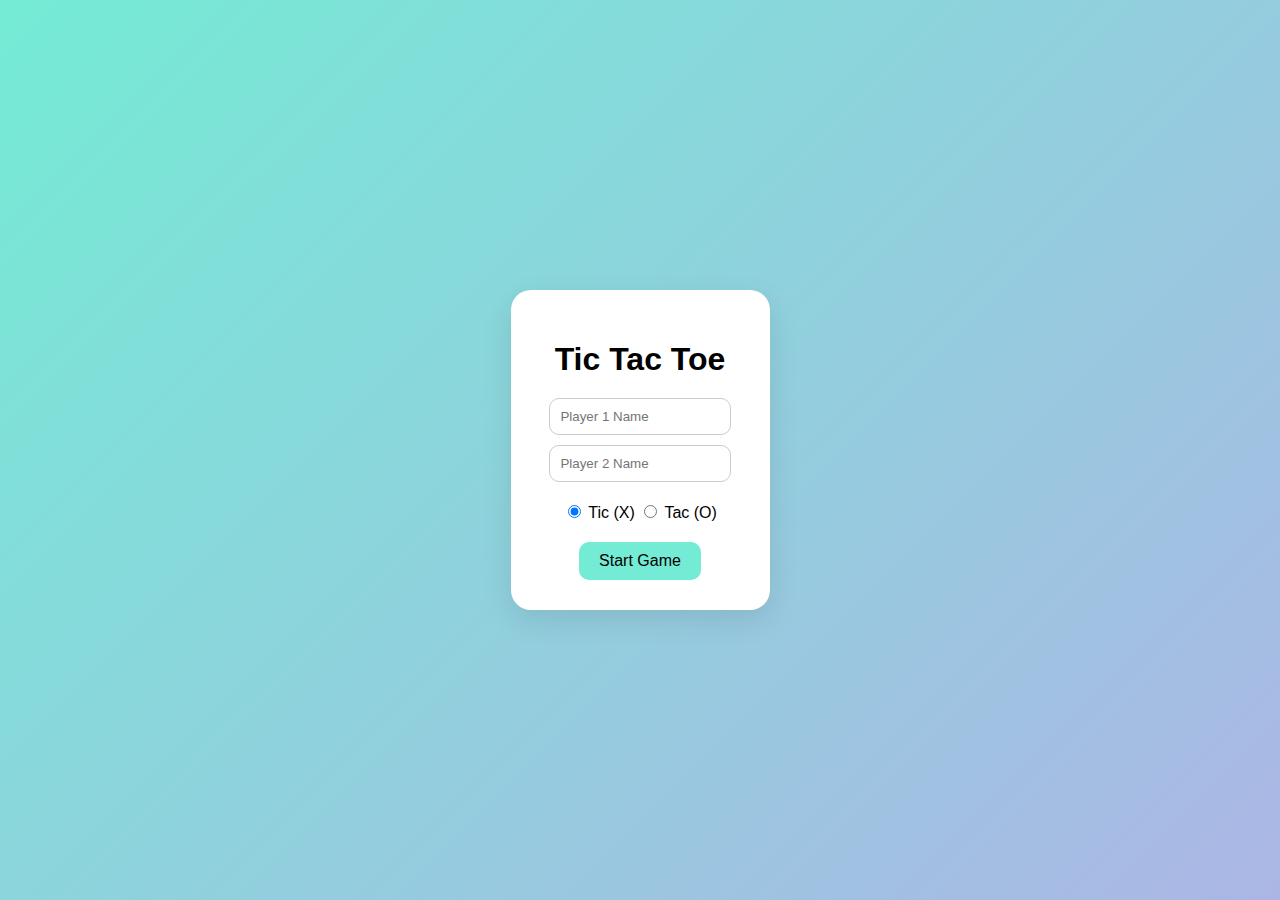
<file: index.html>
<!DOCTYPE html>
<html lang="en">
<head>
  <meta charset="UTF-8">
  <title>Tic Tac Toe - Start</title>
  <link rel="stylesheet" href="style.css">
</head>
<body>
  <div class="start-container">
    <h1>Tic Tac Toe</h1>
    <input type="text" id="player1" placeholder="Player 1 Name" required>
    <input type="text" id="player2" placeholder="Player 2 Name" required>

    <div class="choose-symbol">
      <label><input type="radio" name="symbol" value="X" checked> Tic (X)</label>
      <label><input type="radio" name="symbol" value="O"> Tac (O)</label>
    </div>

    <button id="startBtn">Start Game</button>
  </div>

  <script src="script.js"></script>
</body>
</html>
</file>
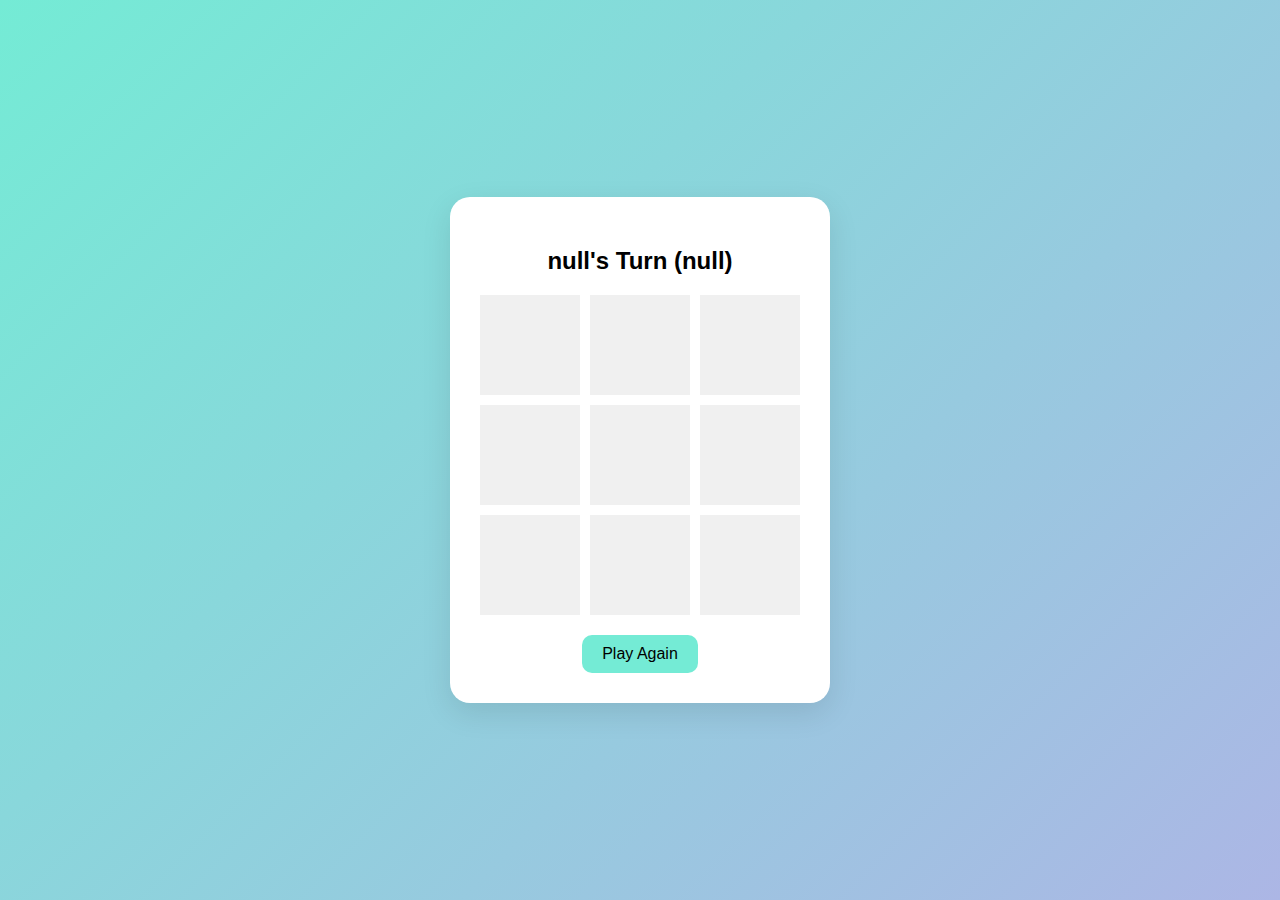
<file: game.html>
<!DOCTYPE html>
<html lang="en">
<head>
  <meta charset="UTF-8">
  <title>Tic Tac Toe - Game</title>
  <link rel="stylesheet" href="style.css">
</head>
<body>
  <div class="game-container">
    <h2 id="playerTurn"></h2>
    <div class="board" id="board"></div>
    <button id="resetBtn">Play Again</button>
  </div>

  <script src="game.js"></script>
</body>
</html>
</file>
<file: style.css>
body {
    background: linear-gradient(135deg, #74ebd5 0%, #ACB6E5 100%);
    font-family: 'Poppins', sans-serif;
    display: flex;
    justify-content: center;
    align-items: center;
    height: 100vh;
    margin: 0;
  }
  
  .start-container, .game-container {
    background: white;
    padding: 30px;
    border-radius: 20px;
    box-shadow: 0 10px 30px rgba(0,0,0,0.1);
    text-align: center;
  }
  
  .start-container h1 {
    margin-bottom: 20px;
  }
  
  input[type="text"] {
    display: block;
    width: 80%;
    margin: 10px auto;
    padding: 10px;
    border-radius: 10px;
    border: 1px solid #ccc;
  }
  
  .choose-symbol {
    margin: 20px 0;
  }
  
  button {
    background: #74ebd5;
    border: none;
    padding: 10px 20px;
    border-radius: 10px;
    font-size: 16px;
    cursor: pointer;
    transition: 0.3s;
  }
  
  button:hover {
    background: #4ab1d8;
  }
</file>
